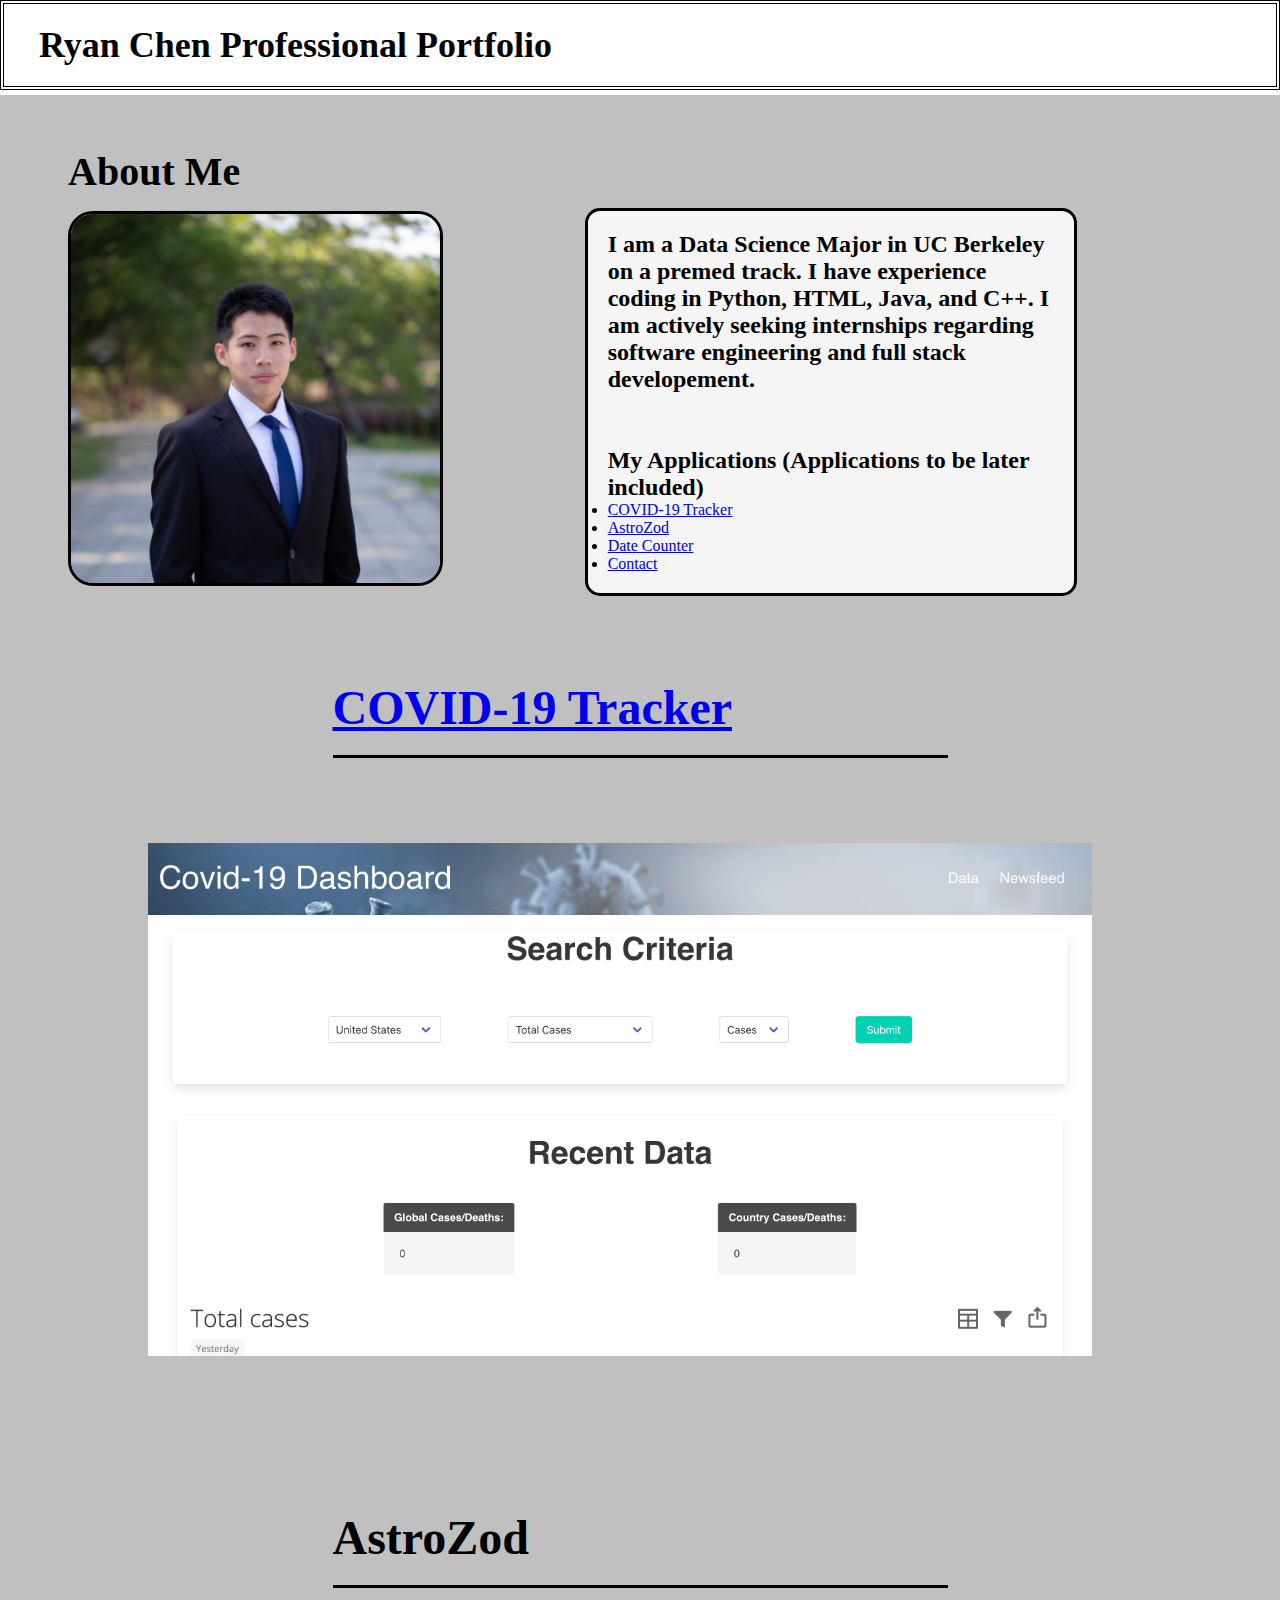
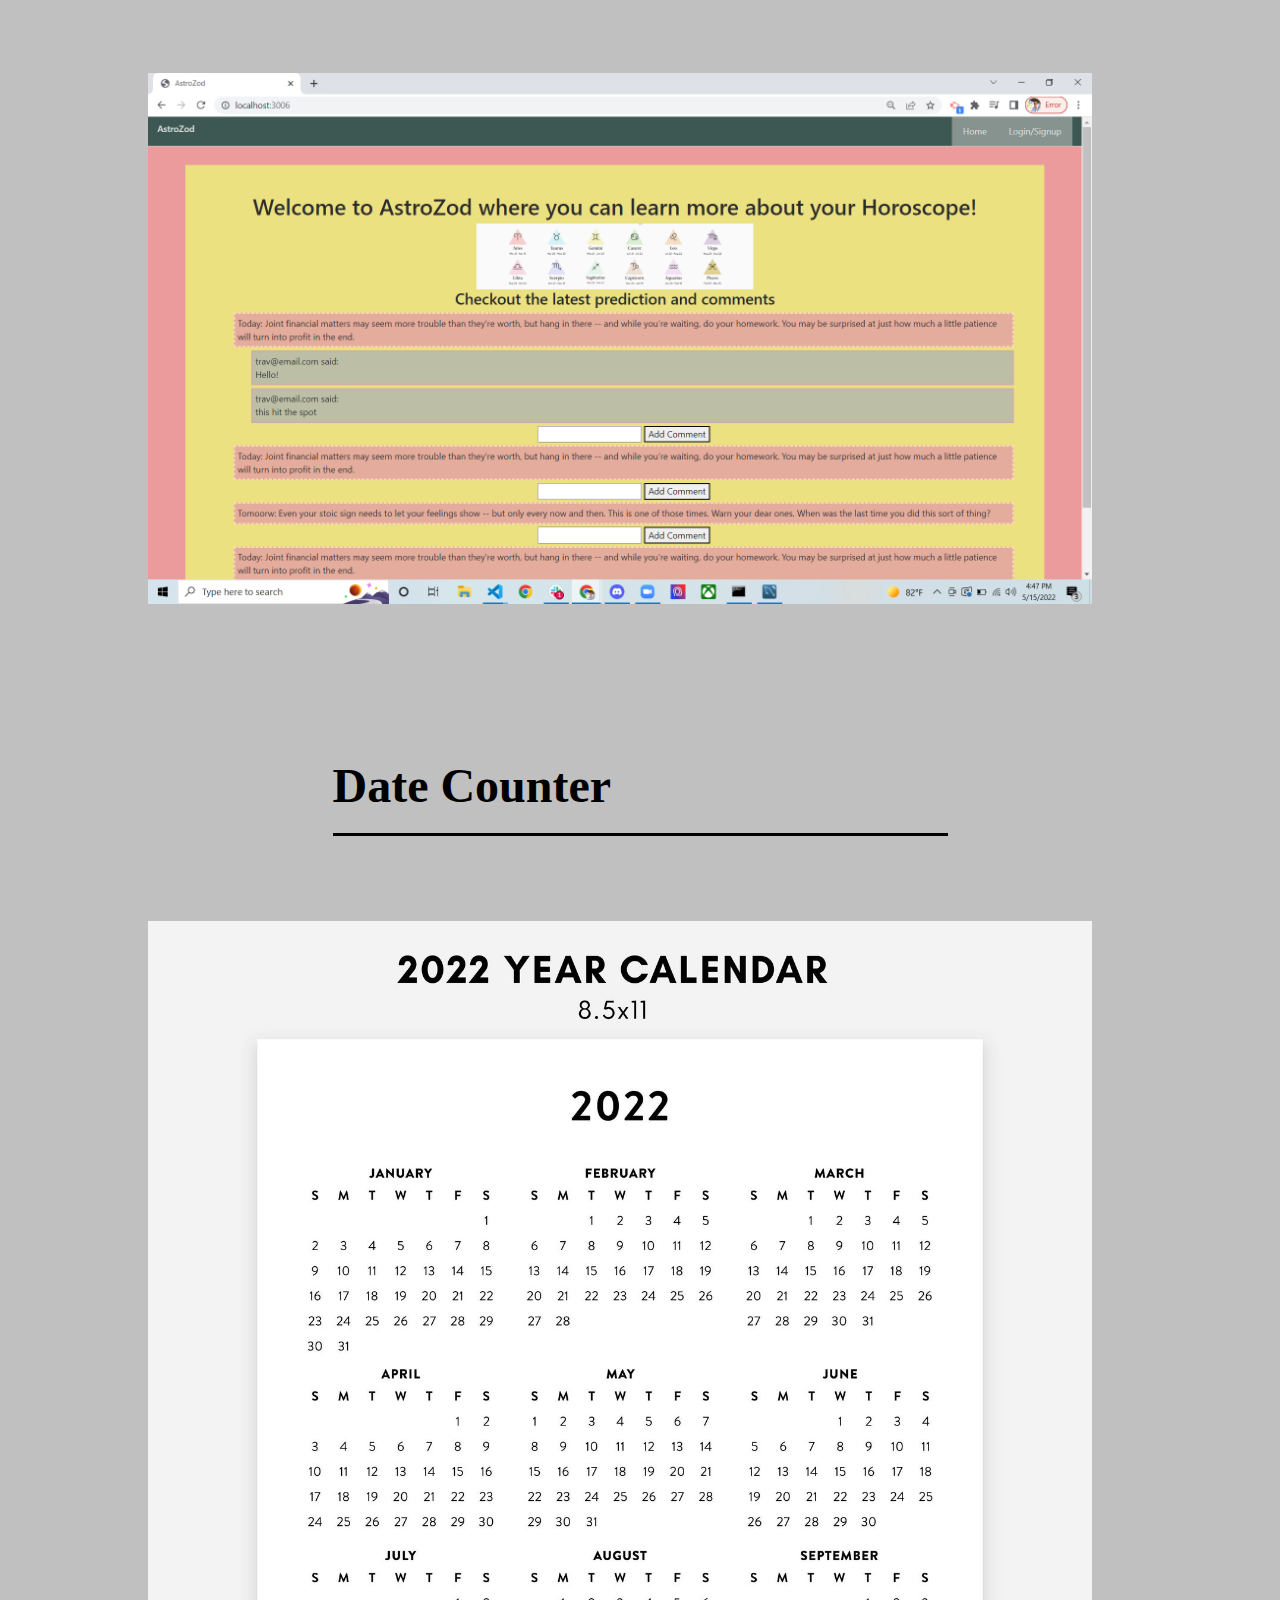
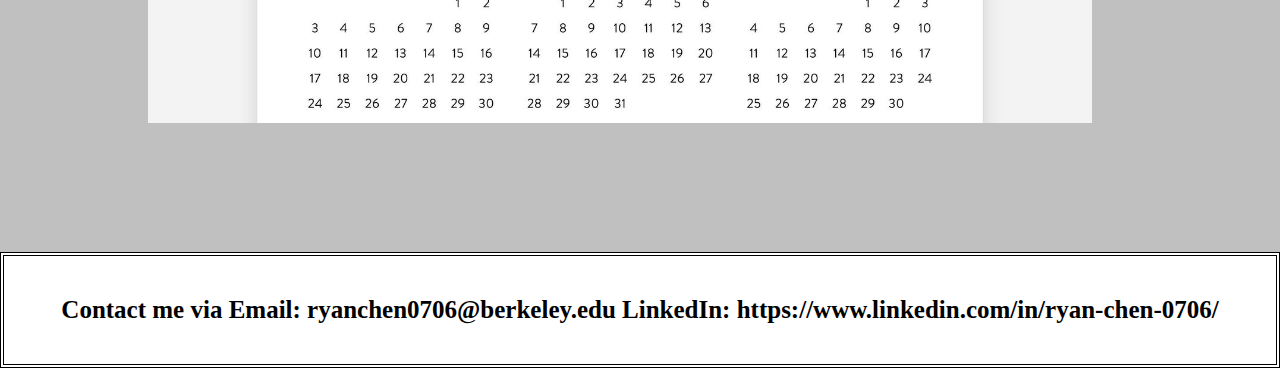
<file: index.html>
<!DOCTYPE html>
<html lang="en">
  <head>
    <meta charset="UTF-8" />
    <meta name="viewport" content="width=device-width, initial-scale=1.0" />
    <link rel="stylesheet" href="./assets/css/style.css">
    <title>Ryan Chen Professional Portfolio</title>
  </head>
  <body>
    <header>
      <h1>
        <a href="/">Ryan Chen Professional Portfolio</a>
      </h1>
    </header>

    <section class="about">
      <div class="about-cta">
        <h2>About Me</h2>
        <div class="step-img">
            <a href="./assets/images/profile.jpg">
            <img src="./assets/images/profile.jpg" alt="" >
            </a>
          </div>
      </div>

      <div class="about-form">
        <h3>I am a Data Science Major in UC Berkeley on a premed track. I have experience coding in Python, HTML, Java, and C++. I am actively seeking internships regarding software engineering and full stack developement.</h3> 
        <br>
        <br>
        <br>
        <h3>My Applications (Applications to be later included)</h3>
        <nav>
            <ul>
            <li>
                <a href="#2048">COVID-19 Tracker</a>
              </li>
              <li>
                <a href="#mario">AstroZod</a>
              </li>
              <li>
                <a href="#datecounter">Date Counter</a>
              </li>
              <li>
                <a href="#footer">Contact</a>
              </li>
            </ul>
        </nav>
      </div>
      <br>
      <br>
      <br>

    </section>

    <section id="2048" class="steps">
      <div class="flex-row">
        <h2 class="section-title secondary-border">
          <a href="https://tammamakhan.github.io/covid-19-dashboard/">COVID-19 Tracker</a>
        </h2> 
      </div>
      <div class="step">
        <div class="step-info">
          <div class="step-img">
            <div class="step-img">
                <a href="./assets/images/covid.png">
                <img src="./assets/images/covid.png" alt="" >
                </a>
              </div>
          </div>
        </div>
      </div>
    </section>

    <section id="mario" class="steps">
        <div class="flex-row">
          <h2 class="section-title secondary-border">
            AstroZod
          </h2> 
        </div>
        <div class="step">
          <div class="step-info">
            <div class="step-img">
                <div class="step-img">
                    <a href="./assets/images/astrozod.png">
                    <img src="./assets/images/astrozod.png" alt="" >
                    </a>
                  </div>
            </div>
          </div>
        </div>
      </section>

    <section id="datecounter" class="steps">
        <div class="flex-row">
          <h2 class="section-title secondary-border">
            Date Counter
          </h2> 
        </div>
        <div class="step">
          <div class="step-info">
            <div class="step-img">
                <div class="step-img">
                    <a href="./assets/images/calendar.jpg">
                    <img src="./assets/images/calendar.jpg" alt="" >
                    </a>
                  </div>
            </div>
          </div>
        </div>
      </section>
    <footer id="footer">
      <h2>Contact me via Email: ryanchen0706@berkeley.edu LinkedIn: https://www.linkedin.com/in/ryan-chen-0706/</h2>
    </footer>
  </body>
</html>
</file>
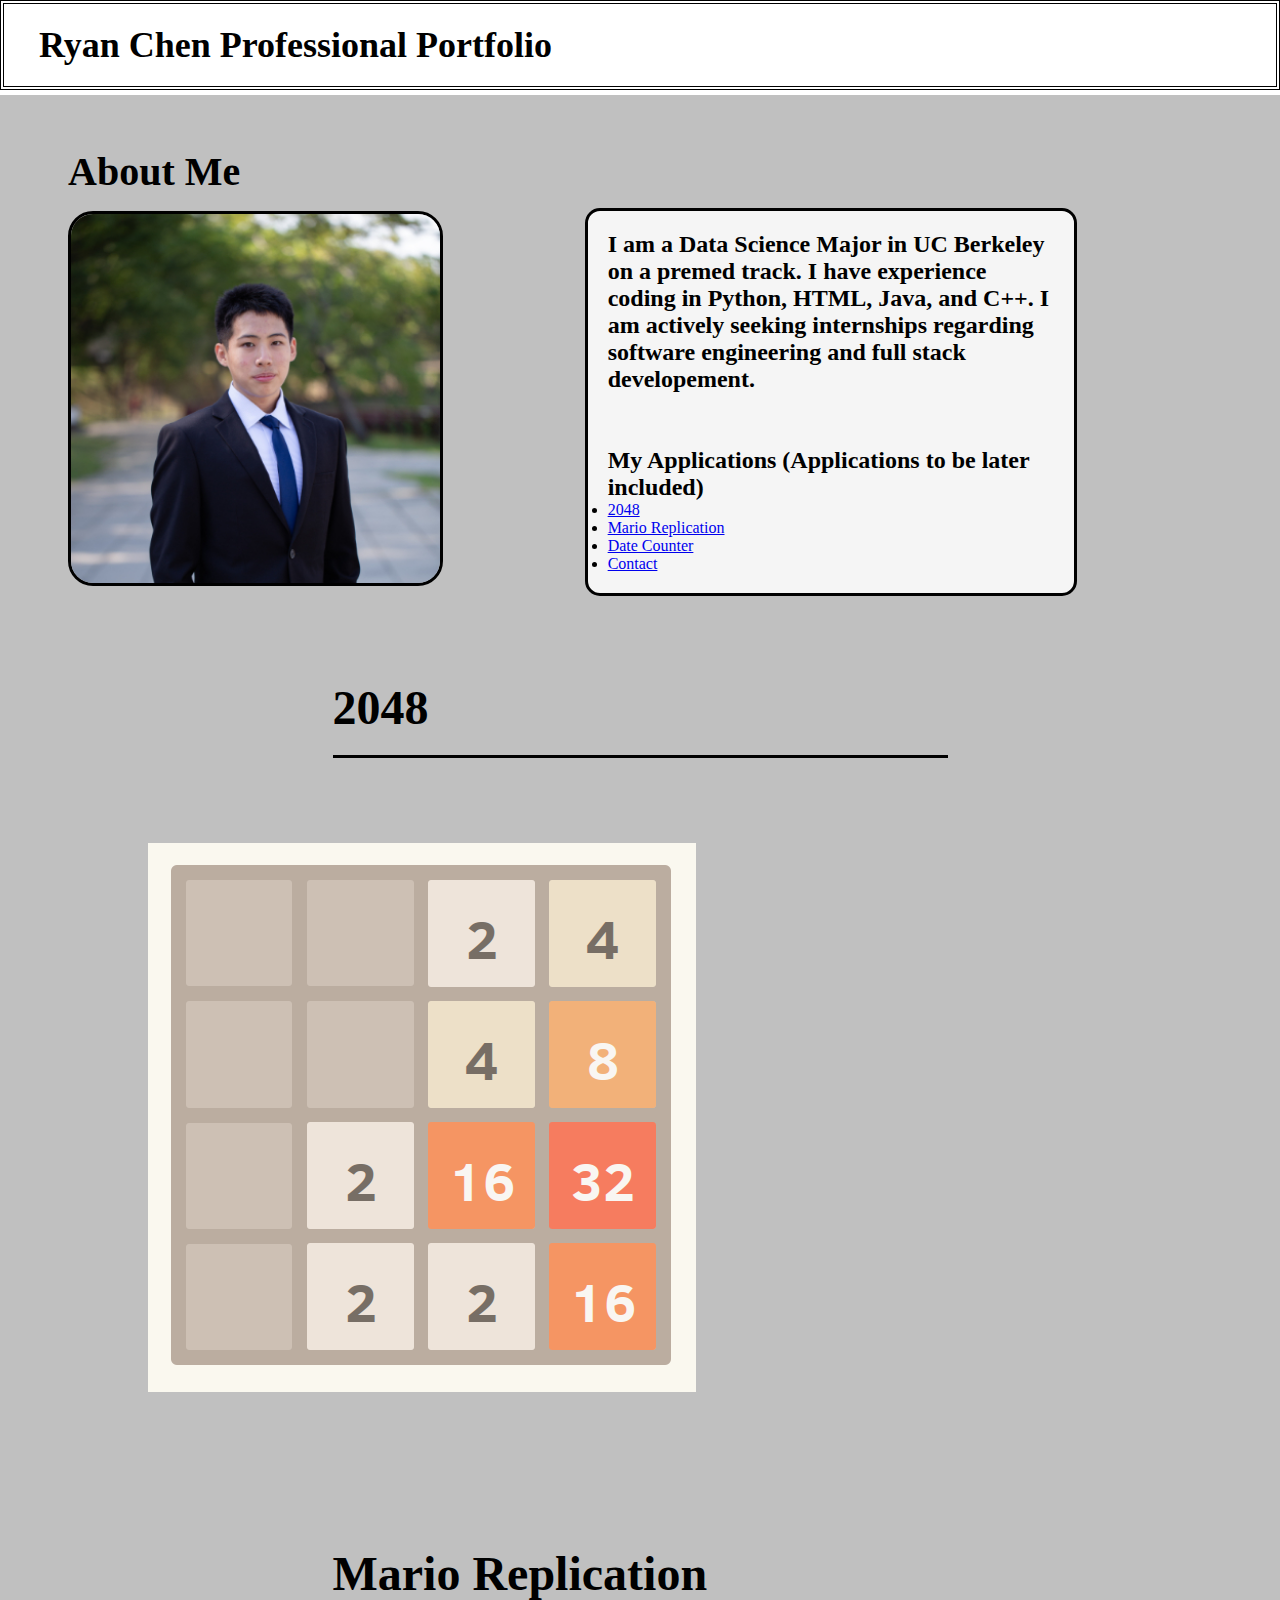
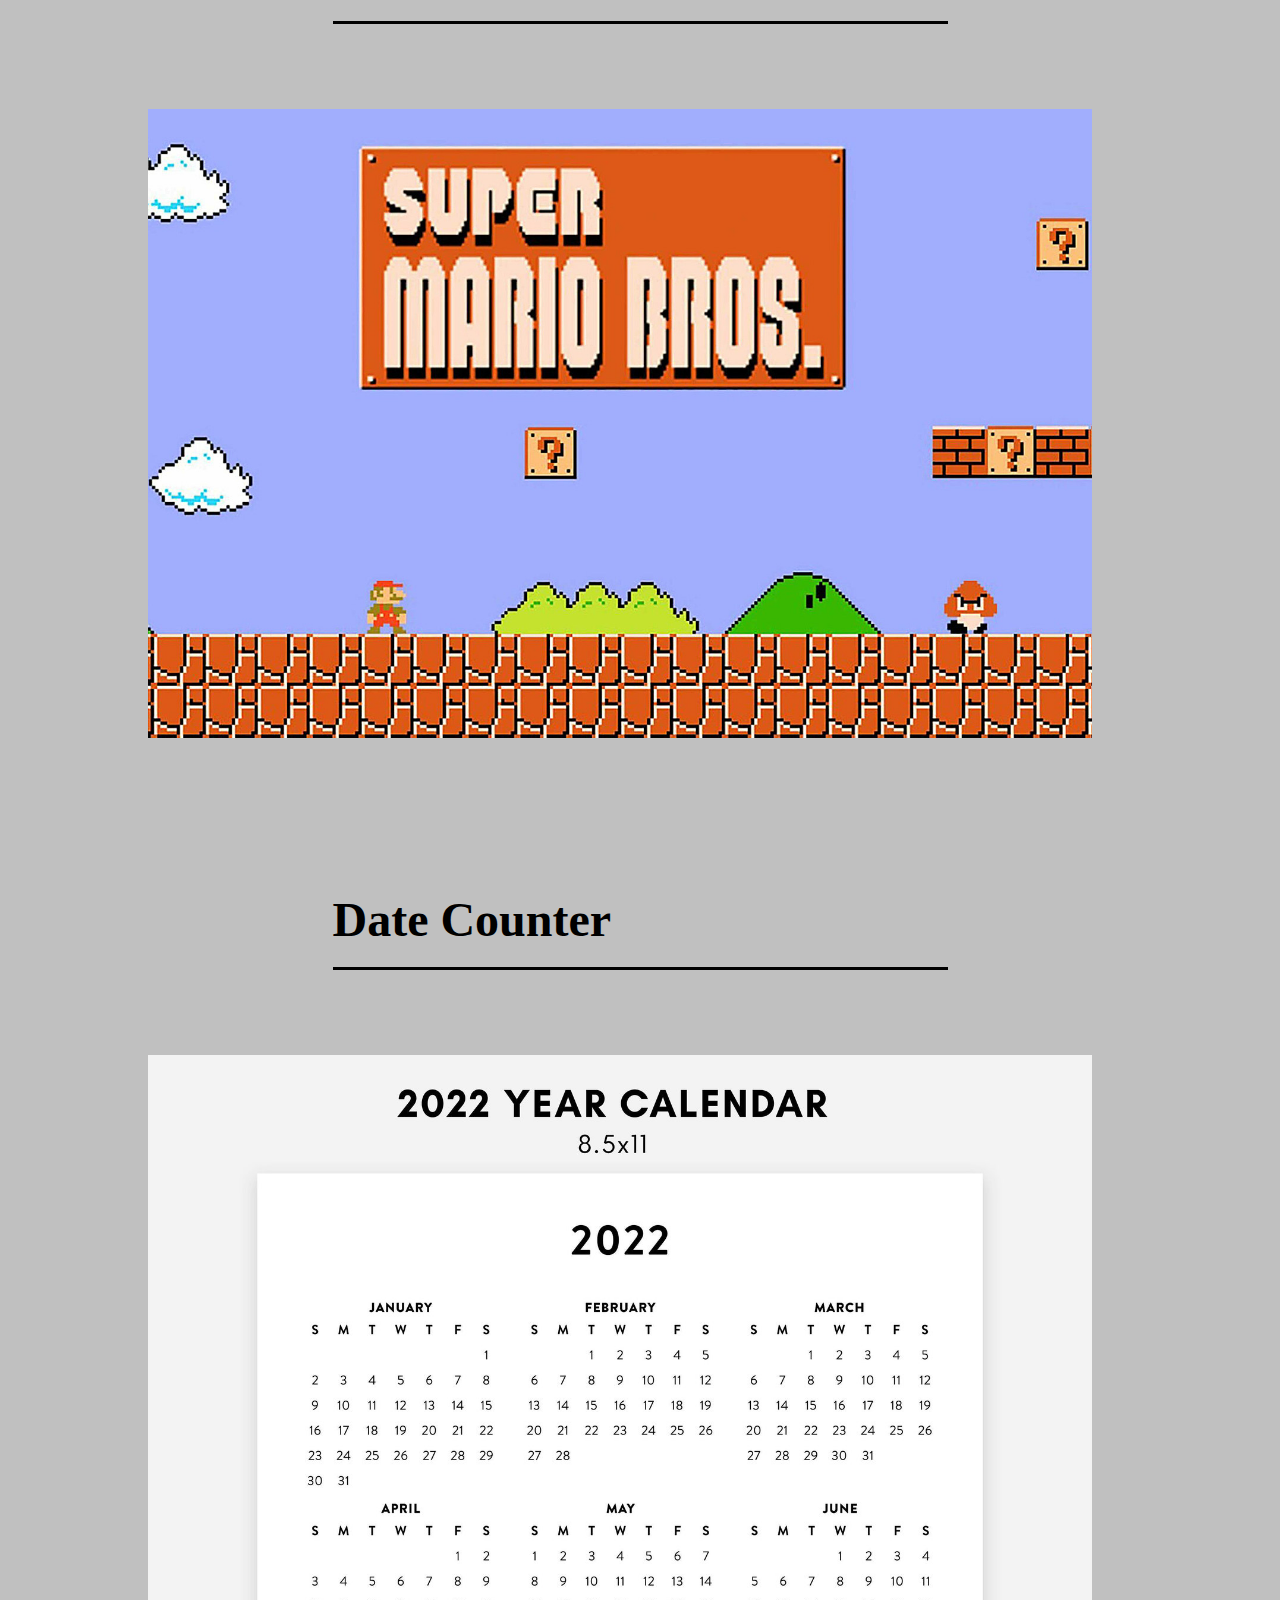
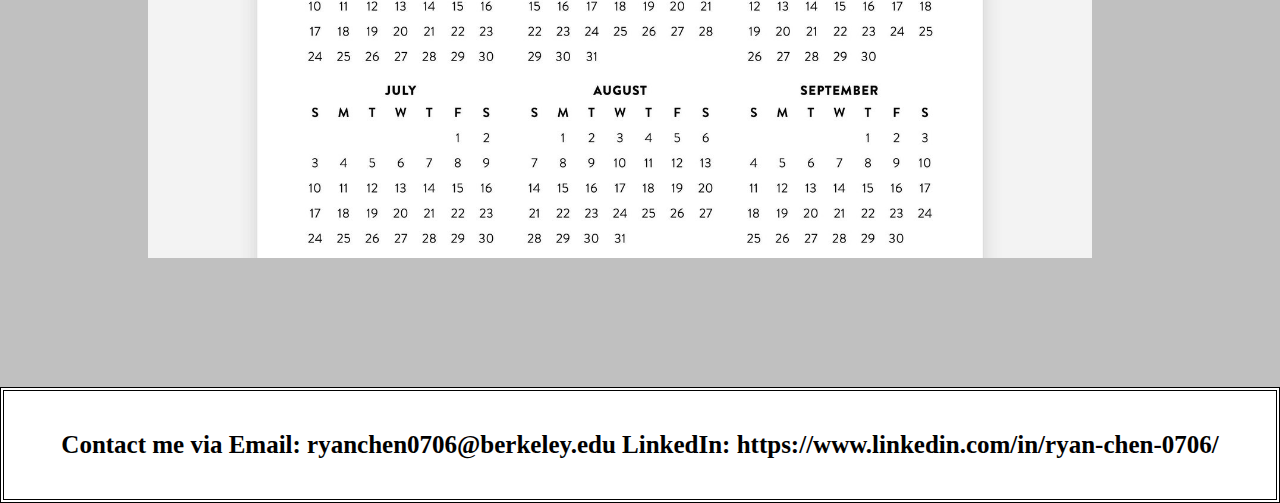
<file: ryan.html>
<!DOCTYPE html>
<html lang="en">
  <head>
    <meta charset="UTF-8" />
    <meta name="viewport" content="width=device-width, initial-scale=1.0" />
    <link rel="stylesheet" href="./assets/css/style.css">
    <title>Ryan Chen Professional Portfolio</title>
  </head>
  <body>
    <header>
      <h1>
        <a href="/">Ryan Chen Professional Portfolio</a>
      </h1>
    </header>

    <section class="about">
      <div class="about-cta">
        <h2>About Me</h2>
        <div class="step-img">
            <a href="./assets/images/profile.jpg">
            <img src="./assets/images/profile.jpg" alt="" >
            </a>
          </div>
      </div>

      <div class="about-form">
        <h3>I am a Data Science Major in UC Berkeley on a premed track. I have experience coding in Python, HTML, Java, and C++. I am actively seeking internships regarding software engineering and full stack developement.</h3> 
        <br>
        <br>
        <br>
        <h3>My Applications (Applications to be later included)</h3>
        <nav>
            <ul>
            <li>
                <a href="#2048">2048</a>
              </li>
              <li>
                <a href="#mario">Mario Replication</a>
              </li>
              <li>
                <a href="#datecounter">Date Counter</a>
              </li>
              <li>
                <a href="#footer">Contact</a>
              </li>
            </ul>
        </nav>
      </div>
      <br>
      <br>
      <br>

    </section>

    <section id="2048" class="steps">
      <div class="flex-row">
        <h2 class="section-title secondary-border">
          2048
        </h2> 
      </div>
      <div class="step">
        <div class="step-info">
          <div class="step-img">
            <div class="step-img">
                <a href="./assets/images/2048.png">
                <img src="./assets/images/2048.png" alt="" >
                </a>
              </div>
          </div>
        </div>
      </div>
    </section>

    <section id="mario" class="steps">
        <div class="flex-row">
          <h2 class="section-title secondary-border">
            Mario Replication
          </h2> 
        </div>
        <div class="step">
          <div class="step-info">
            <div class="step-img">
                <div class="step-img">
                    <a href="./assets/images/mario.jpeg">
                    <img src="./assets/images/mario.jpeg" alt="" >
                    </a>
                  </div>
            </div>
          </div>
        </div>
      </section>

    <section id="datecounter" class="steps">
        <div class="flex-row">
          <h2 class="section-title secondary-border">
            Date Counter
          </h2> 
        </div>
        <div class="step">
          <div class="step-info">
            <div class="step-img">
                <div class="step-img">
                    <a href="./assets/images/calendar.jpg">
                    <img src="./assets/images/calendar.jpg" alt="" >
                    </a>
                  </div>
            </div>
          </div>
        </div>
      </section>
    <footer id="footer">
      <h2>Contact me via Email: ryanchen0706@berkeley.edu LinkedIn: https://www.linkedin.com/in/ryan-chen-0706/</h2>
    </footer>
  </body>
</html>
</file>
<file: assets/css/style.css>
* {
  box-sizing: border-box;
  margin: 0;
  padding: 0;
}

body {
  font-family: Cambria, Cochin, Georgia, Times, 'Times New Roman', serif;
}


header {
  padding: 20px 35px;
  background-color: white;
  display: flex;
  z-index: 9999;
  border:4px double black;
  ;
}

header h1 {
  font-weight: bold;
  margin: 0;
  font-size: 36px;
  color: black;
}

header a {
  text-decoration: none;
  color: black;
}

footer {
  background: var(--primary-color);
  padding: 40px 35px;
  display: flex;
  justify-content: center;
  flex-wrap: wrap;
  width: 100%;
  border:4px double black;
}

footer h2 {
  color: black;
  font-size: 25px;
  margin: 10;
  text-align: left;
}

section {
  padding: 25px;
}

.about {
  background-size: cover;
  background-color: silver;
  display: flex;
  justify-content: left;
  flex-wrap: wrap;
  align-items: flex-start;
  position: relative;
  top: 5px;
}

.about-cta {
  width: 35%;
  text-align: left;
  margin: 3.5%;
  color: #fff;
  font-size: 18px;
  line-height: 1.2;
}

.about-cta h2 {
  font-style: normal;
  font-size: 40px;
  color: black;
  text-align: left;
  position: relative;
  bottom: 15px;
}
.about-cta img {
  border: 3px solid black;
  border-radius: 25px;
  height: 375px;
}

.about-form {
  border: 3px solid black;
  background-color: whitesmoke;
  padding: 20px;
  color: black;
  width: 40%;
  margin: 3.5%;
  border-radius: 15px;
  position: relative;
  top: 45px;
}



.about-form h3 {
  font-size: 24px;
  margin: 0;
}


.section-title {
  font-size: 48px;
  border-bottom: 3px solid;
  color: black;
  padding-bottom: 20px;
  text-align: left;
  margin: 0 auto 35px auto;
  width: 50%;
}

.primary-border {
  border-color: black;
}

.secondary-border {
  border-color: black;
}

.steps { 
  background: silver;
}

.step {
  margin: 50px auto;
  padding-bottom: 50px;
  width: 80%;
  display: flex;
  flex-wrap: wrap;
  align-items: center;
  justify-content: space-between;
}


.step-info {
  flex: 2 70%;
  display: flex;
  flex-wrap: wrap;
  align-items: center;
}

.step-img {
  flex: 12%;
  margin-right: 20px;
}

.step-img img {
  max-width: 100%;
}

.step-text {
  flex: 12;
}


.flex-row {
  display: flex;
}

@media screen and (max-width: 980px) {
  header {
    padding-bottom: 0;
    justify-content: center;
    position: relative;
  }

  header h1 {
    width: 100%;
    text-align: center;
  }


  footer h2, footer div {
    text-align: center;
    width: 100%;
  }

  .about-cta, .about-form {
    width: 100%;
  }
  
  .about-cta {
    text-align: center;
  }

  .section-title {
    width: 80%;
  }

  }


@media screen and (max-width: 768px) {
  section {
    padding: 30px 15px;
  }

  .step h3 {
    flex: 1 100%;
    text-align: center;
  }

  .step-info {
    flex: 2 100%;
    text-align: center;
    justify-content: center;
  }

  .step-img {
    flex: 0 32%;
    margin-right: 0;
    margin-top: 15px;
    margin-bottom: 15px;
  }

  .step-text {
    flex: 100%;  
  }

}

@media screen and (max-width: 575px) {
  .about-form {
    width: 100%;
  }

  .section-title {
    width: 95%;
  }
}
</file>
